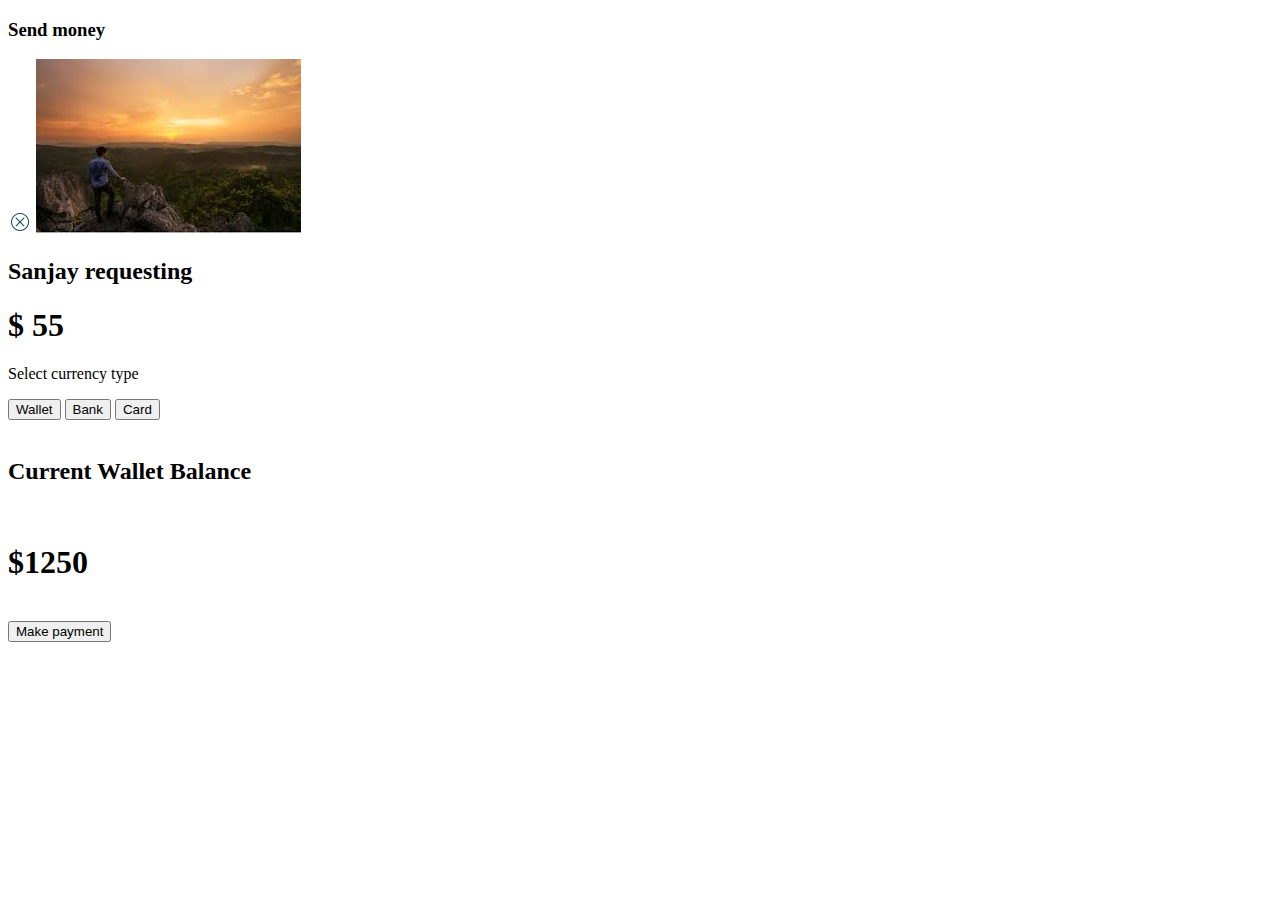
<file: app/index.html>
<!DOCTYPE html>
<html lang="en">
<head>
    <meta charset="UTF-8">
    <meta name="viewport" content="width=device-width, initial-scale=1.0">
    <meta http-equiv="X-UA-Compatible" content="ie=edge">
    <title>Document</title>
</head>
<link rel="stylesheet" href="style.css">
<link rel="stylesheet" href="styles2.css">
<body>

    <div class="container-top">
       
    </div>

    <div class="container-medium">
        <h3 class="monedero">Send money</h3>
        <img src="galeria/close.png" class="icon">
        <img src="galeria/images.jpg" class="round-image"> 
        <h2>Sanjay requesting</h2>
        <h1>$ 55</h1>
                
    </div>

    <div class="container-bottom">
                <p>Select currency type</p>

                <div class="btn-group">
                    <button class="button1">Wallet</button>
                    <button class="button">Bank</button>
                    <button class="button">Card</button>
                    
                </div>
            
                <br>
        
                <h2>Current Wallet Balance</h2>
        
                <br>
                <h1>$1250</h1>
        
                <br>
                <button class="btn_footer">Make payment</button>
                <br>
            
    </div>
</body>   
         
</html>
</file>
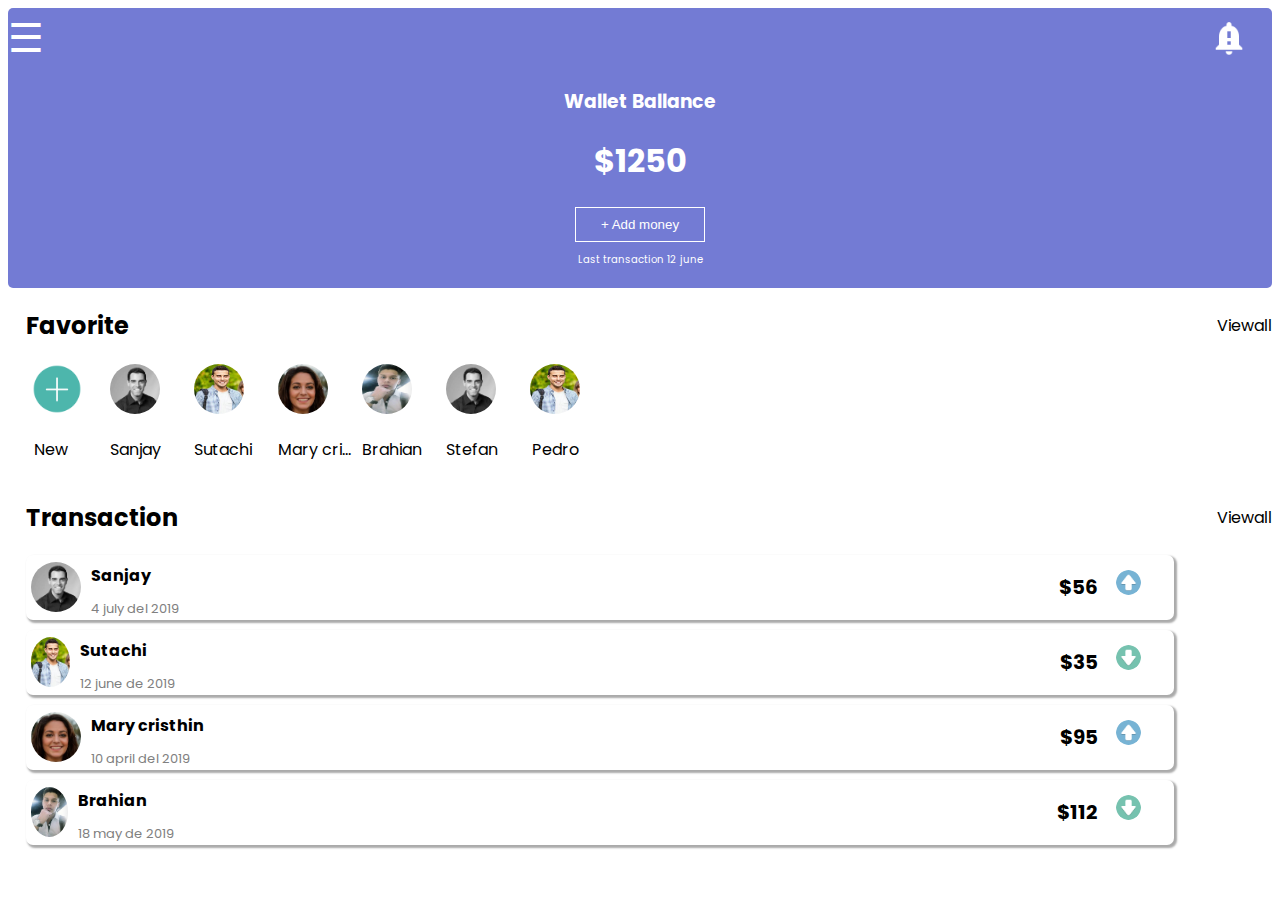
<file: app/Proyecto plantilla/Principal.html>
<!DOCTYPE html>
<html lang="es">
<head>
    <meta charset="UTF-8">
    <meta name="viewport" content="width=device-width, initial-scale=1.0">
    <meta http-equiv="X-UA-Compatible" content="ie=edge">
    <title>Proyecto payment appl concept</title>
    <link rel="stylesheet" href="Superior.css">
    <link rel="stylesheet" href="Favoritos.css">
    <link rel="stylesheet" href="Contenedores.css">
    <link href="https://fonts.googleapis.com/css?family=Poppins&display=swap" rel="stylesheet"> 
    <script src="index.js"></script>

</head>
<body>

    
<div id="mySidenav" class="sidenav">
        <a href="javascript:void(0)" class="closebtn" onclick="closeNav()">&times;</a>
        <a href="#">Sobre nosotros</a>
        <a href="#">Servicios</a>
        <a href="#">Clientes</a>
        <a href="#">Contacto</a>
      </div>
      
       <div class="superior">
            
            <div class="botonesSuperior">
                <span style = "font-size:40px;cursor:pointer" onclick="openNav()">&#9776;</span>
                <img class = "btnSuperior"src="imagenes/notificaciones.png" alt="">           
          
            </div>
            <div class="contenidoSuperior">

                <h3>Wallet Ballance</h3>
                <h1>$1250</h1>
                <button>+ Add money</button>
                <p>Last transaction 12 june</p>

            </div>
       </div>

        <div id="subTitulo">
                <h2>Favorite</h2>
                <p>Viewall</p>
            </div>
          
            <div id="favoritos">
                
                <div>
                        <button id="btnAddUser"><img src="imagenes/iconoAdd.png" alt="Icono"></button>
                        <p>New</p>          
                </div>    
                <div>
                        <img src="imagenes/persona2.jpg" alt="Logotipo de la pagina web">
                        <p>Sanjay</p>
                </div>
                <div>
                        <img src="imagenes/persona3.jpg" alt="Logotipo de la pagina web">
                        <p>Sutachi</p>
                </div>
                <div>
                        <img src="imagenes/persona1.jpg" alt="Logotipo de la pagina web">
                        <p>Mary cri...</p>
                </div>
                <div>
                        <img src="imagenes/Perfil.jpg" alt="Logotipo de la pagina web">
                        <p>Brahian</p>
                </div>
                <div>
                        <img src="imagenes/persona2.jpg" alt="Logotipo de la pagina web">
                        <p>Stefan</p>
                </div>
                <div>
                        <img src="imagenes/persona3.jpg" alt="Logotipo de la pagina web">
                        <p>Pedro</p>
                </div>
               
               
    
            </div>
        
            <br>
        <div id="subTitulo">
                 <h2>Transaction</h2>
                 <p>Viewall</p>
            </div>                    
                 

               <div class="contenedorPrincipal">

                <img src="imagenes/persona2.jpg" >
           
                   <div class="contenedorIzquierdo">
           
                           <h4>Sanjay</h4>
                           <p>4 july del 2019</p>
           
                   </div>
           
                   <div class="contenedorDerecho">
           
                           <p>$56</p>
                           <img src="imagenes/flechaArriba.png">
           
                   </div>
           
               </div>
           
               <div class="contenedorPrincipal">
           
                       <img src="imagenes/persona3.jpg">
                  
                          <div class="contenedorIzquierdo">
                  
                                  <h4>Sutachi</h4>
                                  <p>12 june de 2019</p>
                  
                          </div>
                  
                          <div class="contenedorDerecho">
                  
                                  <p>$35</p>
                                  <img src="imagenes/flechaAbajo.png">
                  
                          </div>
                  
               </div>
           
               <div class="contenedorPrincipal">
           
                       <img src="imagenes/persona1.jpg" >
                  
                          <div class="contenedorIzquierdo">
                  
                                  <h4>Mary cristhin</h4>
                                  <p>10 april del 2019</p>
                  
                          </div>
                  
                          <div class="contenedorDerecho">
                  
                                  <p>$95</p>
                                  <img src="imagenes/flechaArriba.png">
                  
                          </div>
                  
               </div>
                  
               <div class="contenedorPrincipal">
                  
                              <img src="imagenes/Perfil.jpg">
                         
                                 <div class="contenedorIzquierdo">
                         
                                         <h4>Brahian</h4>
                                         <p>18 may de 2019</p>
                         
                                 </div>
                         
                                 <div class="contenedorDerecho">
                         
                                         <p>$112</p>
                                         <img src="imagenes/flechaAbajo.png">
                         
                                 </div>
                         
               </div>
               
    
</body>
</html>
</file>
<file: app/style.css>
@media only screen and (max-width: 414px){

body{
  font: arial;
  text-align: center;
  font-size: 10px;
  margin: 0px !important;
}

h1{
    text-align: center;
    font-size: 18px;
}

p{
  padding-left: 19px;
    text-align: left;
    font-size: 11px;
}
.container-bottom{
  background-color: white;
  width: 100%;
  height: 100px;
  display: inline-block;
}

.btn-group .button1{
background-color: #737bd4; 
color: white;
border: 1px solid #737bd4;
padding: 8px;
display: inline-block;
font-size: 16px;
text-align: center;
border-radius: 4px;
width:30% ;
}

.btn-group .button {
  background-color: #ffffff; 
  border: 1px solid #737bd4;
  color: #737bd4;
  padding: 8px ;
  display: inline-block;
  font-size: 16px;
  text-align: center;
  border-radius: 4px;
  width: 30%;
}

.btn_footer{
  border-bottom: 3px gray;
    box-shadow: 0px 10px 10px 0 #737bd4;
    background-color: #737bd4 ;
    color: white;
    padding: 12px;
    display: inline-block;
    font-size: 16px;
    width: 90%;
    margin-bottom: 20px;
    border-radius: 8px;
    height: 30px;
}




}
</file>
<file: app/styles2.css>
@media only screen and (max-width: 414px){
header{
    background-color: white;
    border-end-start-radius: rgb(186, 186, 243) 
    
}


.back{
    width: 100%;
    height: 180px;
}

.icon{
    float: right;
    margin-top: -40px;
}

.round-image {
    width:80px;
    height:80px;
    border-radius:150px;
}
.monedero{
    margin-top: 20px;
    text-align: left;
    margin-left: 10px;
    font-weight: bold;
    font-size: 16px;

}


.container-top{
    background: url("galeria/imagen1.jpg") no-repeat center center fixed;
    -webkit-background-size: cover;
    -moz-background-size: cover;
    -o-background-size: cover;
    background-size: cover;;
    width: 100%;
    height: 270px;

}
.container-medium{
    display: inline-block;
    width:100%;
    height: 200px;
    background: url("galeria/fondo.jpg") no-repeat center center fixed;
    -webkit-background-size: cover;
    -moz-background-size: cover;
    -o-background-size: cover;
    background-size: cover;
}




}
</file>
<file: app/Proyecto plantilla/Superior.css>
/*MENU*/
.sidenav {
    height: 100%;
    width: 0;
    position: fixed;
    z-index: 1;
    top: 0;
    left: 0;
    background-color: #5e628d;
    overflow-x: hidden;
    transition: 0.5s;
    padding-top: 60px;
  }
  
  .sidenav a {
    font-family: 'Poppins', sans-serif;
    padding: 8px 8px 8px 32px;
    text-decoration: none;
    font-size: 25px;
    color: white;
    display: block;
    transition: 0.3s;
  }
  
  .sidenav a:hover {
    color: #f1f1f1;
  }
  
  .sidenav .closebtn {
    position: absolute;
    top: 0;
    right: 25px;
    font-size: 36px;
    margin-left: 50px;
  }

 /*SUPERIOR*/ 
.superior{
    font-family: 'Poppins', sans-serif;
    color: white;
    display: block;
    text-align: center;
    border-radius: 5px;
    background-color: #737bd4;
    width: 100%;
    height: 280px;
}

.botonesSuperior{
    width: 99%;
    height: auto;
    display: flex;
    justify-content:space-between;

}

.btnSuperior{
    margin: 10px;
    width: 40px;
    height: 40px;
    border-radius: 50%;
}

.contenidoSuperior button{
width: 130px;
height: 35px;
border:1px solid white;
background-color: #737bd4;
color: white;
}

.contenidoSuperior p{
    font-size: 10px;
}
</file>
<file: app/Proyecto plantilla/Favoritos.css>
#subTitulo{
    margin: 0 0 0 18px;
    width: auto;
    height: auto;
    display: flex;  
    justify-content: space-between;
    align-items: center;
    font-family: 'Poppins', sans-serif;

}

#favoritos{
    font-family: 'Poppins', sans-serif;
    margin: 0 0 0 18px;
    width: 100%;
    height: auto;
    overflow-x: auto;
    overflow-y: hidden;
    white-space: nowrap;
   
    
}

#btnAddUser{

   display: inline-block;
   margin: 0 30px 0 0;
   border-radius: 50%; 
   border: none;
   background-color: white;

}


#favoritos div{

    display: inline-block;
    text-align: center;
    margin: 0 auto;
    width: 50px;
    height: 50px;
    margin: 0 30px 0 0;
}

#favoritos img{

    display: inline-block;
    margin: 0 auto;
    width: 50px;
    height: 50px;
    margin:0 auto;
    border-radius: 50%; 
}
</file>
<file: app/Proyecto plantilla/Contenedores.css>
/*CONTENEDOR PRINCIPAL*/
.contenedorPrincipal{
    font-family: 'Poppins', sans-serif;
    align-items: center;
    width: 90%;
    height: 55px;
    padding: 5px;
    margin: 0px 0px 10px 18px;
    background-color:white;
    display: flex;
    border-radius: 7px;
    box-shadow: 2px 2px 2px 1px #AAA;
}

/*IMAGENES DE LOS CONTENEDORES*/
.contenedorPrincipal img{
    height: 50px;
    width: 50px;
    border-radius: 50%
}

/*CONTENEDOR DERECHO*/
.contenedorDerecho{
    width: 100%;
    height: auto;
    padding: 10px;
    display: flex;
    justify-content: flex-end;
}

/* IMAGENES DE LOS CONTENEDORES DERECHOS*/
.contenedorDerecho img{
    height: 25px;
    margin: 18px;
    width: 25px;
    border-radius: 50%
    
}
/*PRECIO DE LOS CONTENEDORES DERECHOS*/
.contenedorDerecho p{
    font-size: 20px;
    font-weight: bolder;
}

/*CONTENEDOR IZQUIERDO*/
.contenedorIzquierdo{
    width: 100%;
    height: auto;
    padding: 0 0 0 10px;
    display: block;
    justify-content: flex-start;
}

/*NOMBRE DEL CONTENEDOR IZQUIERDO*/
.contenedorIzquierdo p{
    font-size: 13px;
    margin-top: -10px;
    color: grey;
}
</file>
